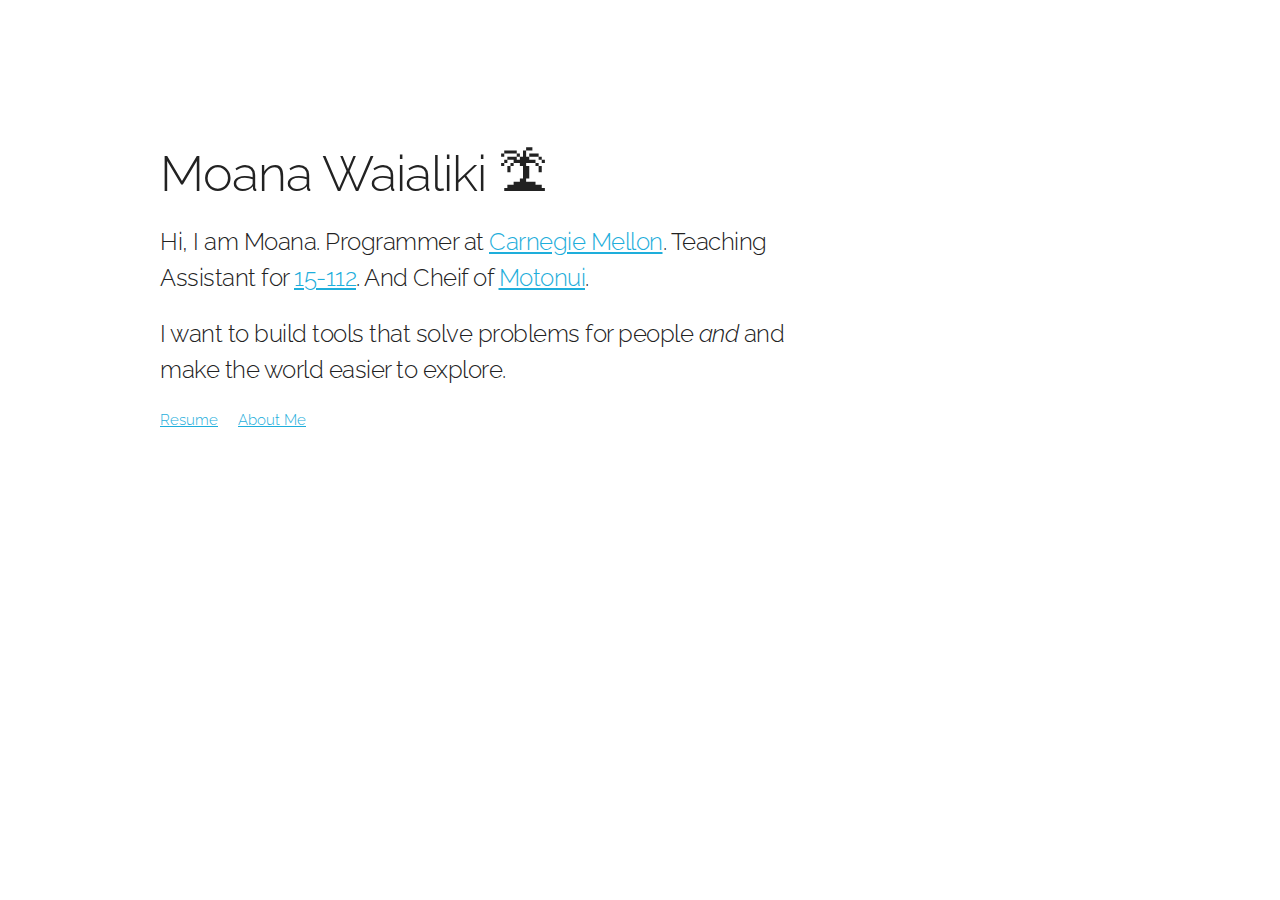
<file: index.html>
<!DOCTYPE html>
<html lang="en">
<head>

  <!-- Style is Skeleton CSS. Template by Taylor Tabb [http://tabb.me]. Originally created for SigEp CMU's personal website workshop in Spring 2019. -->


  <!-- Basic Page Needs | You can replace your description and name with your description and name. The description may show up in search results.
    –––––––––––––––––––––––––––––––––––––––––––––––––– -->
    <meta charset="utf-8">
    <meta name="description" content="your description"> 
    <meta name="author" content="your name">

  <!-- Mobile Specific Metas | Ensures the site looks good on mobile
    –––––––––––––––––––––––––––––––––––––––––––––––––– -->
    <meta name="viewport" content="width=device-width, initial-scale=1">

  <!-- FONT | To pick a new font, head to https://fonts.google.com/
    –––––––––––––––––––––––––––––––––––––––––––––––––– -->
    <link href="//fonts.googleapis.com/css?family=Raleway:400,300,600" rel="stylesheet" type="text/css">

  <!-- CSS | These are the stylesheets that make this site look as it does
    –––––––––––––––––––––––––––––––––––––––––––––––––– -->
    <link rel="stylesheet" href="css/normalize.css">
    <link rel="stylesheet" href="css/skeleton.css">

  <!-- Favicon | This is the little icon that shows up above the URL bar and in bookmarks
    –––––––––––––––––––––––––––––––––––––––––––––––––– -->
    <link rel="icon" type="image/png" href="images/favicon.png">

  </head>

  <body>

  <!-- Primary Page Layout | This is for you to edit! Replace Moana's info with yours :)
    –––––––––––––––––––––––––––––––––––––––––––––––––– -->
    <div class="container">
      <div class="row">
        <div class="two-thirds column" style="margin-top: 15%">

          <h1 id="title">Moana Waialiki 🏝</h1>

          <h5> 
            Hi, I am Moana. Programmer at <a href="https://www.cmu.edu/" target="_blank">Carnegie Mellon</a>. Teaching Assistant for <a href="https://www.cs.cmu.edu/~112/" target="_blank">15-112</a>. And Cheif of <a href="https://www.islands.com/disney-moana-movie-inspired-polynesian-islands-south-pacific" target="_blank">Motonui</a>.
          </h5>
          
          <h5>
            I want to build tools that solve problems for people <em>and</em> and make the world easier to explore.
          </h5>

          <h6>
            <a href="resume.pdf" target="_blank">Resume</a>&nbsp &nbsp &nbsp<a href="about.html">About Me</a>
          </h6>

        </div>
      </div>
    </div>

<!-- End Document
  –––––––––––––––––––––––––––––––––––––––––––––––––– -->
</body>
</html>
</file>
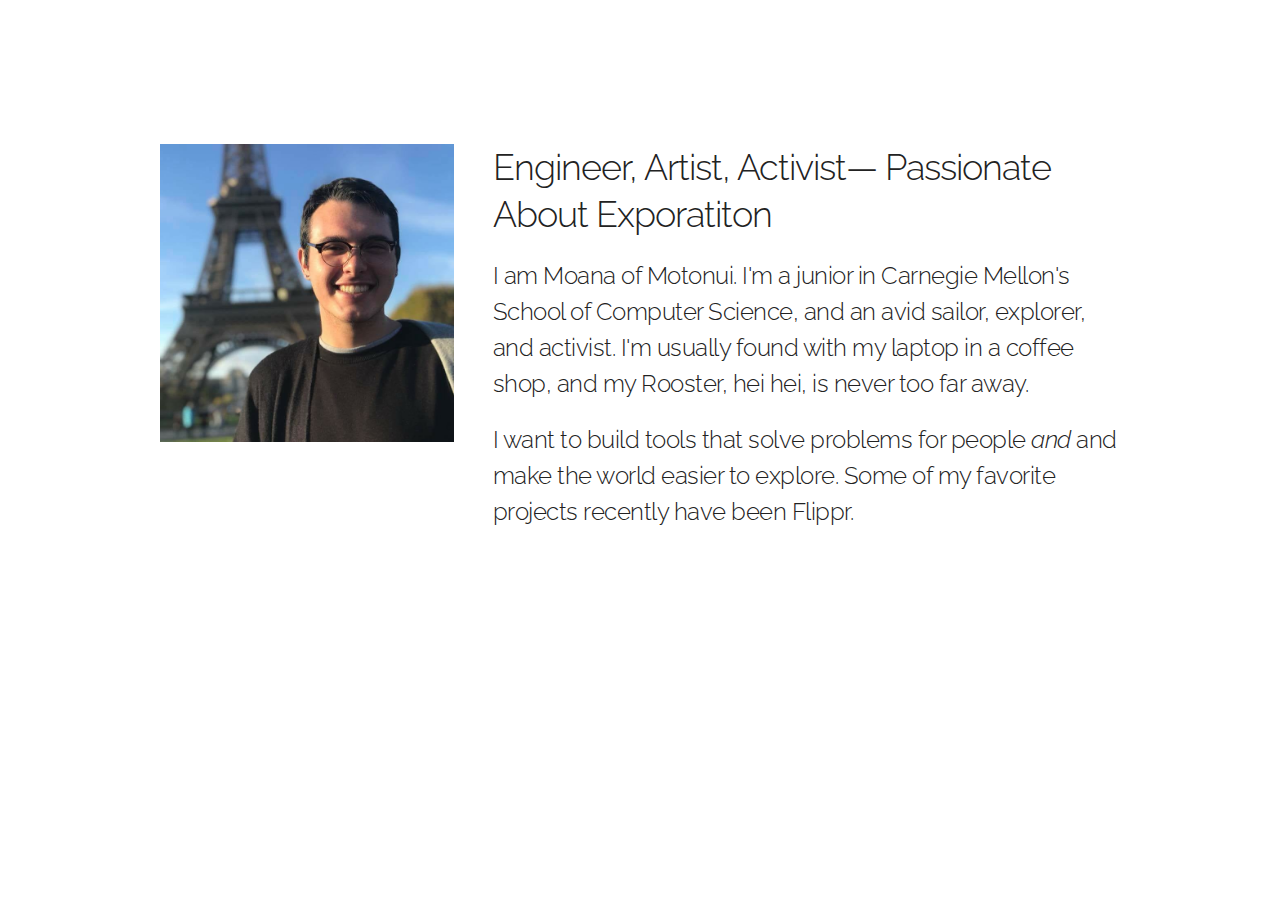
<file: about.html>
<!DOCTYPE html>
<html lang="en">
<head>

  <!-- Style is Skeleton CSS. Template by Taylor Tabb [http://tabb.me]. Originally created for SigEp CMU's personal website workshop in Spring 2019. -->


  <!-- Basic Page Needs | You can replace your description and name with your description and name. The description may show up in search results.
    –––––––––––––––––––––––––––––––––––––––––––––––––– -->
    <meta charset="utf-8">
    <meta name="description" content="your description"> 
    <meta name="author" content="your name">

  <!-- Mobile Specific Metas | Ensures the site looks good on mobile
    –––––––––––––––––––––––––––––––––––––––––––––––––– -->
    <meta name="viewport" content="width=device-width, initial-scale=1">

  <!-- FONT | To pick a new font, head to https://fonts.google.com/
    –––––––––––––––––––––––––––––––––––––––––––––––––– -->
    <link href="//fonts.googleapis.com/css?family=Raleway:400,300,600" rel="stylesheet" type="text/css">

  <!-- CSS | These are the stylesheets that make this site look as it does
    –––––––––––––––––––––––––––––––––––––––––––––––––– -->
    <link rel="stylesheet" href="css/normalize.css">
    <link rel="stylesheet" href="css/skeleton.css">

  <!-- Favicon | This is the little icon that shows up above the URL bar and in bookmarks
    –––––––––––––––––––––––––––––––––––––––––––––––––– -->
    <link rel="icon" type="image/png" href="images/favicon.png">

  </head>
  <body>

  <!-- Primary Page Layout | This is for you to edit! Replace Moana's info with yours :)
    –––––––––––––––––––––––––––––––––––––––––––––––––– -->
    

    <div class="container">
      <div class="row">
        <div class="one-third column" style="margin-top: 15%"><img width="100%" src="images/portrait.jpg"></img></div>

        <div class="two-thirds column" style="margin-top: 15%">

          <h3 id="title">Engineer, Artist, Activist— Passionate About Exporatiton</h3>
          <h5> 
            I am Moana of Motonui. I'm a junior in Carnegie Mellon's School of Computer Science, and an avid sailor, explorer, and activist. I'm usually found with my laptop in a coffee shop, and my Rooster, hei hei, is never too far away.
          </h5>
            
            <h5>
              I want to build tools that solve problems for people <em>and</em> and make the world easier to explore. Some of my favorite projects recently have been Flippr.
            </h5>

            </div>


            </div>
          </div>
        </div>
      </div>


<!-- End Document
  –––––––––––––––––––––––––––––––––––––––––––––––––– -->
</body>
</html>
</file>
<file: css/skeleton.css>
/*
* Skeleton V2.0.4
* Copyright 2014, Dave Gamache
* www.getskeleton.com
* Free to use under the MIT license.
* http://www.opensource.org/licenses/mit-license.php
* 12/29/2014
*/


/* Table of contents
––––––––––––––––––––––––––––––––––––––––––––––––––
- Grid
- Base Styles
- Typography
- Links
- Buttons
- Forms
- Lists
- Code
- Tables
- Spacing
- Utilities
- Clearing
- Media Queries
*/


/* Grid
–––––––––––––––––––––––––––––––––––––––––––––––––– */
.container {
  position: relative;
  width: 100%;
  max-width: 960px;
  margin: 0 auto;
  padding: 0 20px;
  box-sizing: border-box; }
.column,
.columns {
  width: 100%;
  float: left;
  box-sizing: border-box; }

/* For devices larger than 400px */
@media (min-width: 400px) {
  .container {
    width: 85%;
    padding: 0; }
}

/* For devices larger than 550px */
@media (min-width: 550px) {
  .container {
    width: 80%; }
  .column,
  .columns {
    margin-left: 4%; }
  .column:first-child,
  .columns:first-child {
    margin-left: 0; }

  .one.column,
  .one.columns                    { width: 4.66666666667%; }
  .two.columns                    { width: 13.3333333333%; }
  .three.columns                  { width: 22%;            }
  .four.columns                   { width: 30.6666666667%; }
  .five.columns                   { width: 39.3333333333%; }
  .six.columns                    { width: 48%;            }
  .seven.columns                  { width: 56.6666666667%; }
  .eight.columns                  { width: 65.3333333333%; }
  .nine.columns                   { width: 74.0%;          }
  .ten.columns                    { width: 82.6666666667%; }
  .eleven.columns                 { width: 91.3333333333%; }
  .twelve.columns                 { width: 100%; margin-left: 0; }

  .one-third.column               { width: 30.6666666667%; }
  .two-thirds.column              { width: 65.3333333333%; }

  .one-half.column                { width: 48%; }

  /* Offsets */
  .offset-by-one.column,
  .offset-by-one.columns          { margin-left: 8.66666666667%; }
  .offset-by-two.column,
  .offset-by-two.columns          { margin-left: 17.3333333333%; }
  .offset-by-three.column,
  .offset-by-three.columns        { margin-left: 26%;            }
  .offset-by-four.column,
  .offset-by-four.columns         { margin-left: 34.6666666667%; }
  .offset-by-five.column,
  .offset-by-five.columns         { margin-left: 43.3333333333%; }
  .offset-by-six.column,
  .offset-by-six.columns          { margin-left: 52%;            }
  .offset-by-seven.column,
  .offset-by-seven.columns        { margin-left: 60.6666666667%; }
  .offset-by-eight.column,
  .offset-by-eight.columns        { margin-left: 69.3333333333%; }
  .offset-by-nine.column,
  .offset-by-nine.columns         { margin-left: 78.0%;          }
  .offset-by-ten.column,
  .offset-by-ten.columns          { margin-left: 86.6666666667%; }
  .offset-by-eleven.column,
  .offset-by-eleven.columns       { margin-left: 95.3333333333%; }

  .offset-by-one-third.column,
  .offset-by-one-third.columns    { margin-left: 34.6666666667%; }
  .offset-by-two-thirds.column,
  .offset-by-two-thirds.columns   { margin-left: 69.3333333333%; }

  .offset-by-one-half.column,
  .offset-by-one-half.columns     { margin-left: 52%; }

}


/* Base Styles
–––––––––––––––––––––––––––––––––––––––––––––––––– */
/* NOTE
html is set to 62.5% so that all the REM measurements throughout Skeleton
are based on 10px sizing. So basically 1.5rem = 15px :) */
html {
  font-size: 62.5%; }
body {
  font-size: 1.5em; /* currently ems cause chrome bug misinterpreting rems on body element */
  line-height: 1.6;
  font-weight: 400;
  font-family: "Raleway", "HelveticaNeue", "Helvetica Neue", Helvetica, Arial, sans-serif;
  color: #222; }


/* Typography
–––––––––––––––––––––––––––––––––––––––––––––––––– */
h1, h2, h3, h4, h5, h6 {
  margin-top: 0;
  margin-bottom: 2rem;
  font-weight: 300; }
h1 { font-size: 4.0rem; line-height: 1.2;  letter-spacing: -.1rem;}
h2 { font-size: 3.6rem; line-height: 1.25; letter-spacing: -.1rem; }
h3 { font-size: 3.0rem; line-height: 1.3;  letter-spacing: -.1rem; }
h4 { font-size: 2.4rem; line-height: 1.35; letter-spacing: -.08rem; }
h5 { font-size: 1.8rem; line-height: 1.5;  letter-spacing: -.05rem; }
h6 { font-size: 1.5rem; line-height: 1.6;  letter-spacing: 0; }

/* Larger than phablet */
@media (min-width: 550px) {
  h1 { font-size: 5.0rem; }
  h2 { font-size: 4.2rem; }
  h3 { font-size: 3.6rem; }
  h4 { font-size: 3.0rem; }
  h5 { font-size: 2.4rem; }
  h6 { font-size: 1.5rem; }
}

p {
  margin-top: 0; }


/* Links
–––––––––––––––––––––––––––––––––––––––––––––––––– */
a {
  color: #1EAEDB; }
a:hover {
  color: #0FA0CE; }


/* Buttons
–––––––––––––––––––––––––––––––––––––––––––––––––– */
.button,
button,
input[type="submit"],
input[type="reset"],
input[type="button"] {
  display: inline-block;
  height: 38px;
  padding: 0 30px;
  color: #555;
  text-align: center;
  font-size: 11px;
  font-weight: 600;
  line-height: 38px;
  letter-spacing: .1rem;
  text-transform: uppercase;
  text-decoration: none;
  white-space: nowrap;
  background-color: transparent;
  border-radius: 4px;
  border: 1px solid #bbb;
  cursor: pointer;
  box-sizing: border-box; }
.button:hover,
button:hover,
input[type="submit"]:hover,
input[type="reset"]:hover,
input[type="button"]:hover,
.button:focus,
button:focus,
input[type="submit"]:focus,
input[type="reset"]:focus,
input[type="button"]:focus {
  color: #333;
  border-color: #888;
  outline: 0; }
.button.button-primary,
button.button-primary,
input[type="submit"].button-primary,
input[type="reset"].button-primary,
input[type="button"].button-primary {
  color: #FFF;
  background-color: #33C3F0;
  border-color: #33C3F0; }
.button.button-primary:hover,
button.button-primary:hover,
input[type="submit"].button-primary:hover,
input[type="reset"].button-primary:hover,
input[type="button"].button-primary:hover,
.button.button-primary:focus,
button.button-primary:focus,
input[type="submit"].button-primary:focus,
input[type="reset"].button-primary:focus,
input[type="button"].button-primary:focus {
  color: #FFF;
  background-color: #1EAEDB;
  border-color: #1EAEDB; }


/* Forms
–––––––––––––––––––––––––––––––––––––––––––––––––– */
input[type="email"],
input[type="number"],
input[type="search"],
input[type="text"],
input[type="tel"],
input[type="url"],
input[type="password"],
textarea,
select {
  height: 38px;
  padding: 6px 10px; /* The 6px vertically centers text on FF, ignored by Webkit */
  background-color: #fff;
  border: 1px solid #D1D1D1;
  border-radius: 4px;
  box-shadow: none;
  box-sizing: border-box; }
/* Removes awkward default styles on some inputs for iOS */
input[type="email"],
input[type="number"],
input[type="search"],
input[type="text"],
input[type="tel"],
input[type="url"],
input[type="password"],
textarea {
  -webkit-appearance: none;
     -moz-appearance: none;
          appearance: none; }
textarea {
  min-height: 65px;
  padding-top: 6px;
  padding-bottom: 6px; }
input[type="email"]:focus,
input[type="number"]:focus,
input[type="search"]:focus,
input[type="text"]:focus,
input[type="tel"]:focus,
input[type="url"]:focus,
input[type="password"]:focus,
textarea:focus,
select:focus {
  border: 1px solid #33C3F0;
  outline: 0; }
label,
legend {
  display: block;
  margin-bottom: .5rem;
  font-weight: 600; }
fieldset {
  padding: 0;
  border-width: 0; }
input[type="checkbox"],
input[type="radio"] {
  display: inline; }
label > .label-body {
  display: inline-block;
  margin-left: .5rem;
  font-weight: normal; }


/* Lists
–––––––––––––––––––––––––––––––––––––––––––––––––– */
ul {
  list-style: circle inside; }
ol {
  list-style: decimal inside; }
ol, ul {
  padding-left: 0;
  margin-top: 0; }
ul ul,
ul ol,
ol ol,
ol ul {
  margin: 1.5rem 0 1.5rem 3rem;
  font-size: 90%; }
li {
  margin-bottom: 1rem; }


/* Code
–––––––––––––––––––––––––––––––––––––––––––––––––– */
code {
  padding: .2rem .5rem;
  margin: 0 .2rem;
  font-size: 90%;
  white-space: nowrap;
  background: #F1F1F1;
  border: 1px solid #E1E1E1;
  border-radius: 4px; }
pre > code {
  display: block;
  padding: 1rem 1.5rem;
  white-space: pre; }


/* Tables
–––––––––––––––––––––––––––––––––––––––––––––––––– */
th,
td {
  padding: 12px 15px;
  text-align: left;
  border-bottom: 1px solid #E1E1E1; }
th:first-child,
td:first-child {
  padding-left: 0; }
th:last-child,
td:last-child {
  padding-right: 0; }


/* Spacing
–––––––––––––––––––––––––––––––––––––––––––––––––– */
button,
.button {
  margin-bottom: 1rem; }
input,
textarea,
select,
fieldset {
  margin-bottom: 1.5rem; }
pre,
blockquote,
dl,
figure,
table,
p,
ul,
ol,
form {
  margin-bottom: 2.5rem; }


/* Utilities
–––––––––––––––––––––––––––––––––––––––––––––––––– */
.u-full-width {
  width: 100%;
  box-sizing: border-box; }
.u-max-full-width {
  max-width: 100%;
  box-sizing: border-box; }
.u-pull-right {
  float: right; }
.u-pull-left {
  float: left; }


/* Misc
–––––––––––––––––––––––––––––––––––––––––––––––––– */
hr {
  margin-top: 3rem;
  margin-bottom: 3.5rem;
  border-width: 0;
  border-top: 1px solid #E1E1E1; }


/* Clearing
–––––––––––––––––––––––––––––––––––––––––––––––––– */

/* Self Clearing Goodness */
.container:after,
.row:after,
.u-cf {
  content: "";
  display: table;
  clear: both; }


/* Media Queries
–––––––––––––––––––––––––––––––––––––––––––––––––– */
/*
Note: The best way to structure the use of media queries is to create the queries
near the relevant code. For example, if you wanted to change the styles for buttons
on small devices, paste the mobile query code up in the buttons section and style it
there.
*/


/* Larger than mobile */
@media (min-width: 400px) {}

/* Larger than phablet (also point when grid becomes active) */
@media (min-width: 550px) {}

/* Larger than tablet */
@media (min-width: 750px) {}

/* Larger than desktop */
@media (min-width: 1000px) {}

/* Larger than Desktop HD */
@media (min-width: 1200px) {}
</file>
